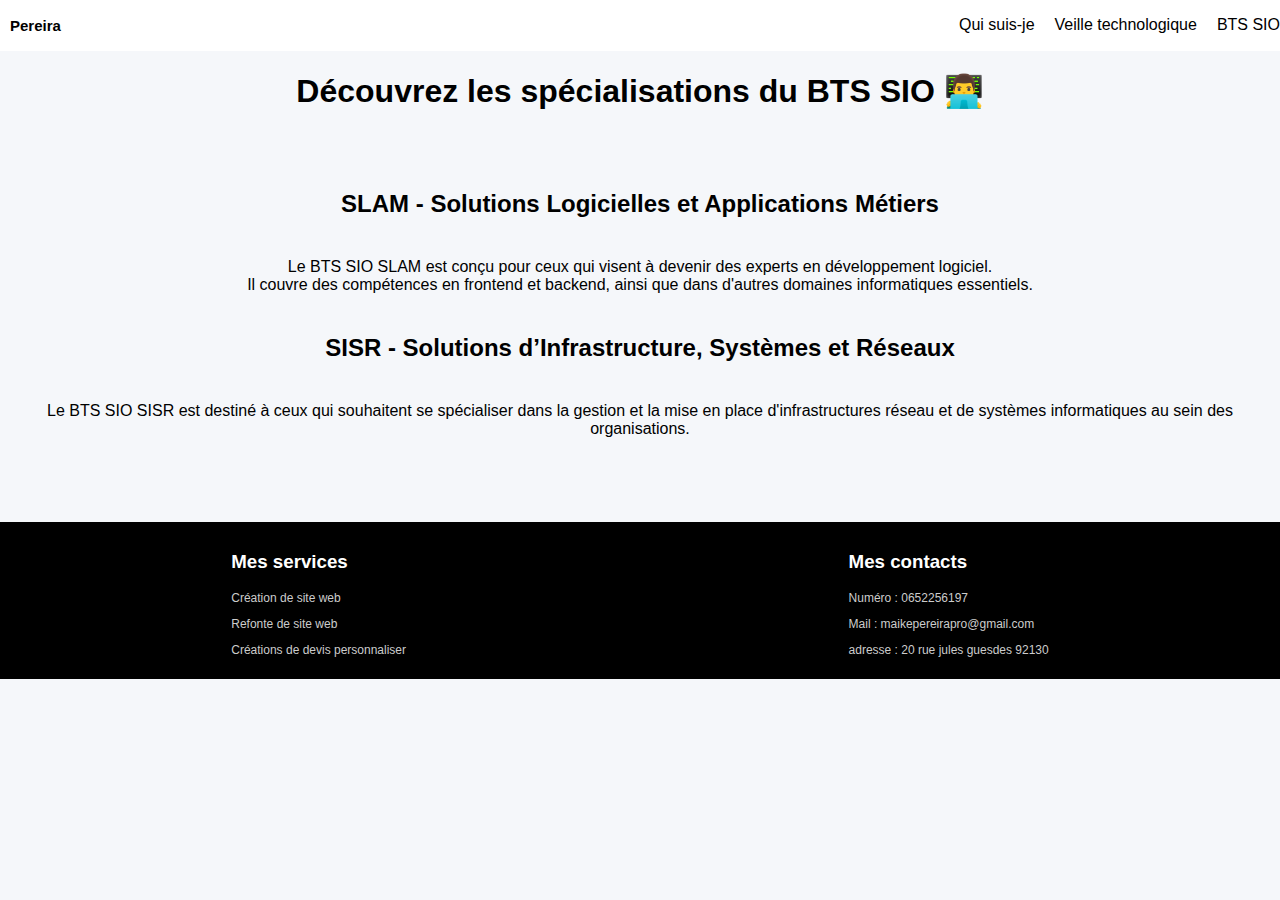
<file: bts.html>
<!DOCTYPE html>
<html lang="fr">
<head>
    <meta charset="UTF-8" />
    <meta http-equiv="X-UA-Compatible" content="IE=edge" />
    <meta name="viewport" content="width=device-width, initial-scale=1.0" />
    <link rel="stylesheet" href="style.css" />
</head>
<body>
    <nav>
        <div class="profile">
            <h1><a class="lien" href="Main.html">Pereira</a></h1>
        </div>
        <ul>
            <li><a class="lien" href="MFP.html">Qui suis-je</a></li>
            <li><a class="lien" href="vt.html">Veille technologique</a></li>
            <li><a class="lien" href="bts.html">BTS SIO</a></li>
        </ul>
    </nav>
    <div>
        <h1 class="mid">Découvrez les spécialisations du BTS SIO 👨‍💻<h1><br>
            <h2 class="mid">SLAM - Solutions Logicielles et Applications Métiers<h2></h1>
                <p class="présentation2">
                    Le BTS SIO SLAM est conçu pour ceux qui visent à devenir des experts en développement logiciel.<br> Il couvre des compétences en frontend et backend, ainsi que dans d'autres domaines informatiques essentiels.
                </p>
            <h2 class="mid">SISR - Solutions d’Infrastructure, Systèmes et Réseaux<h2></h1>
                <p class="présentation2">
                    Le BTS SIO SISR est destiné à ceux qui souhaitent se spécialiser dans la gestion et la mise en place d'infrastructures réseau et de systèmes informatiques au sein des organisations.
                </p>
    </div>
    <footer>
        <div class="colonne">
            <h3>Mes services</h3>
            <p>Création de site web</p>
            <p>Refonte de site web</p>
            <p>Créations de devis personnaliser</p>
        </div>
        <div class="colonne">
            <h3>Mes contacts</h3>
            <p>Numéro : 0652256197</p>
            <p>Mail : maikepereirapro@gmail.com</p>
            <p>adresse : 20 rue jules guesdes 92130</p>
        </div>
    </footer>
</body>
</file>
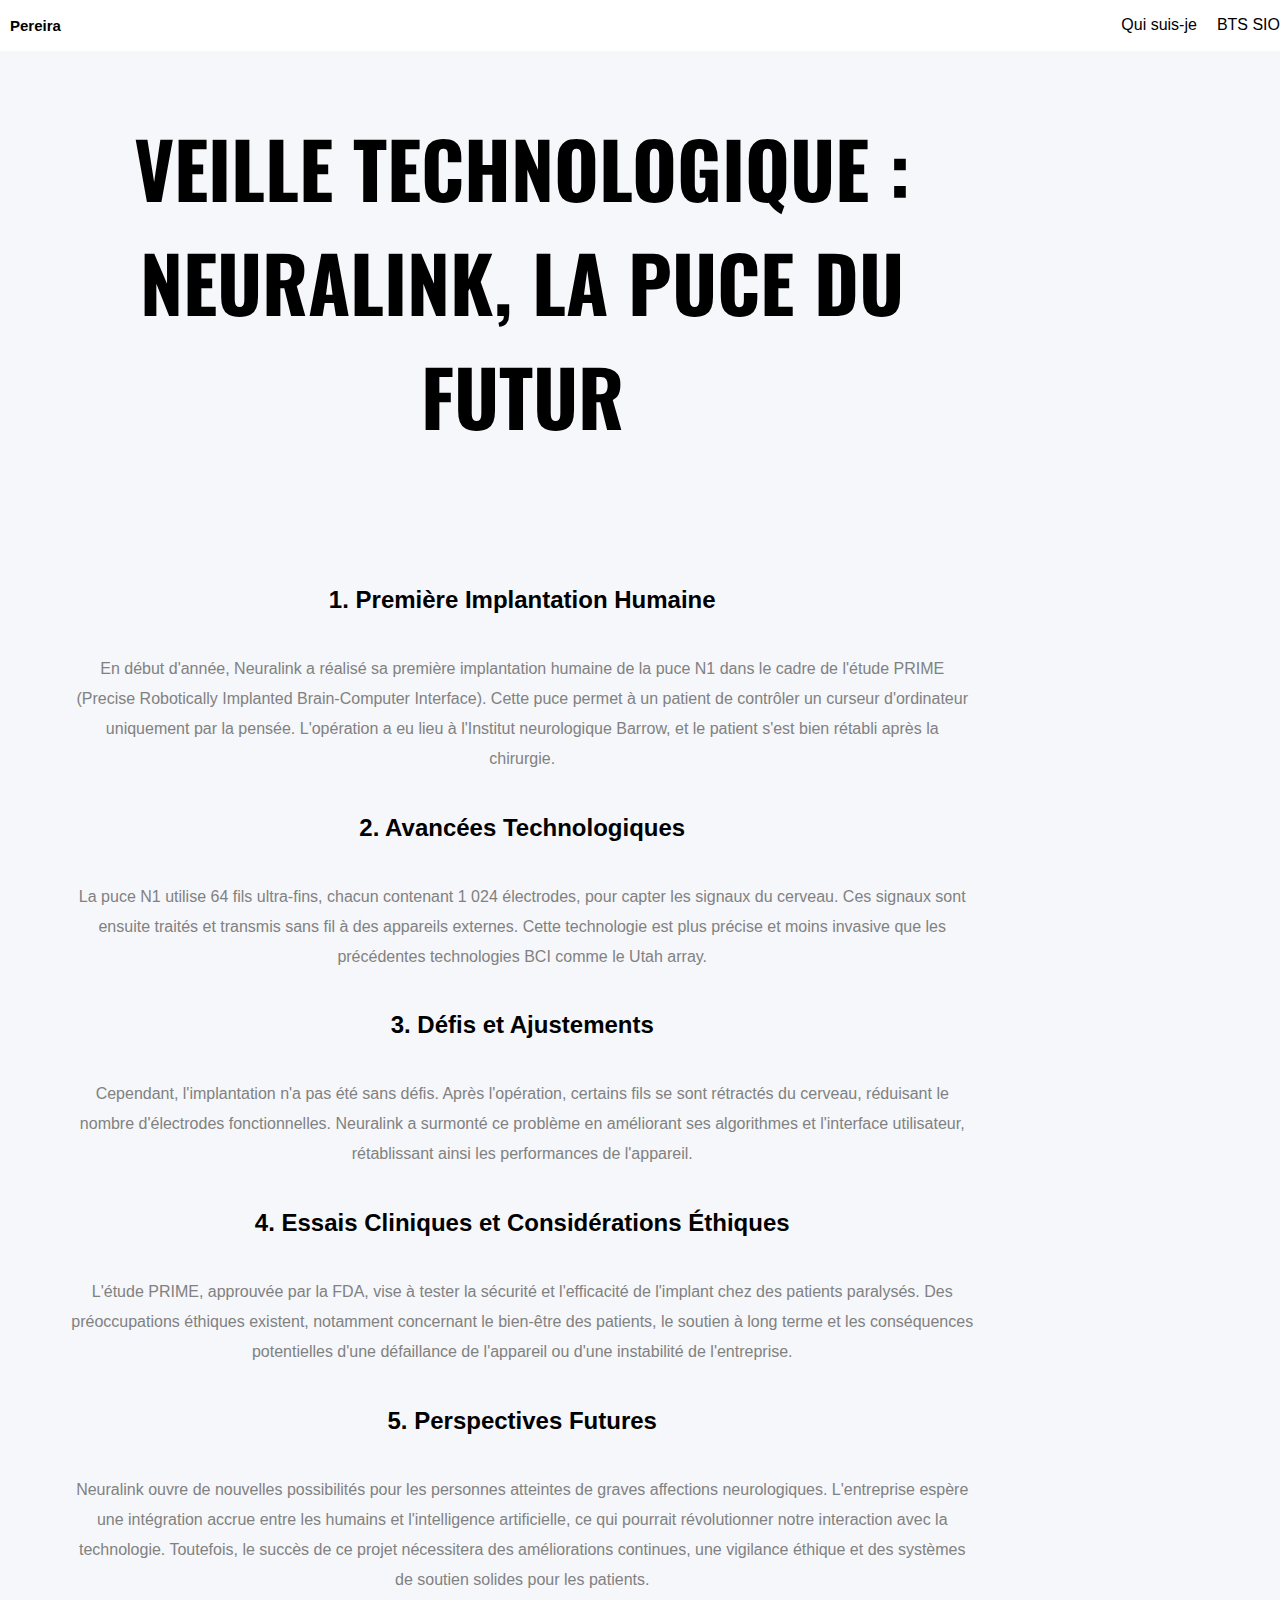
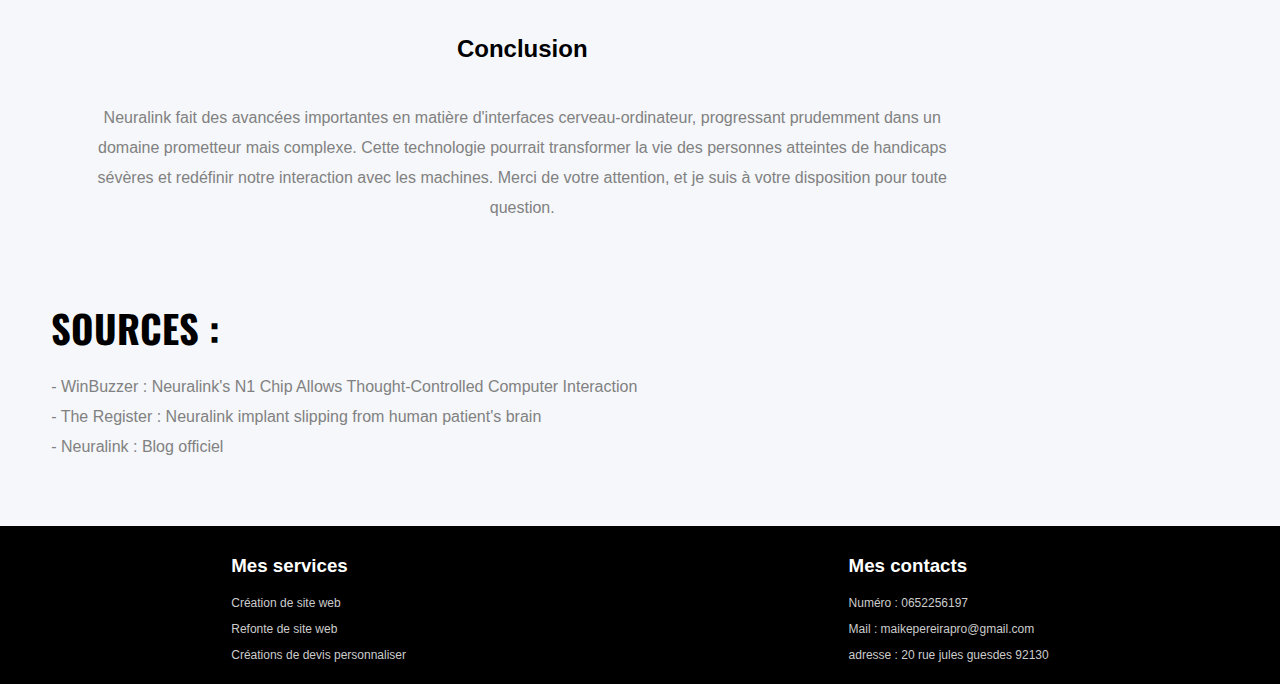
<file: vt.html>
<html lang="fr">
	<head>
		<meta charset="UTF-8" />
		<meta http-equiv="X-UA-Compatible" content="IE=edge" />
		<meta name="viewport" content="width=device-width, initial-scale=1.0" />
		<link rel="stylesheet" href="style.css" />
		<title>
			Le portfolio de Maike PEREIRA
		</title>
	</head>
	<body>
		<nav>
			<div class="profile">
				<h1><a class="lien" href="Main.html">Pereira</a></h1>
			</div>
			<ul>
				<li><a class="lien" href="MFP.html">Qui suis-je</a></li>
				<li><a class="lien" href="bts.html">BTS SIO</a></li>
			</ul>
		</nav>

		<section class="page-content">
			<header>
				<h1 class="mid">Veille technologique : Neuralink, la puce du futur<h1><br>
                <h2 class="mid">1. Première Implantation Humaine<h2></h1>
                    <p class="présentation2">
                            En début d'année, Neuralink a réalisé sa première implantation humaine de la puce N1 dans le cadre de l'étude PRIME (Precise Robotically Implanted Brain-Computer Interface). Cette puce permet à un patient de contrôler un curseur d'ordinateur uniquement par la pensée. L'opération a eu lieu à l'Institut neurologique Barrow, et le patient s'est bien rétabli après la chirurgie.
                    </p>
                <h2 class="mid">2. Avancées Technologiques<h2></h1>
                    <p class="présentation2">
                            La puce N1 utilise 64 fils ultra-fins, chacun contenant 1 024 électrodes, pour capter les signaux du cerveau. Ces signaux sont ensuite traités et transmis sans fil à des appareils externes. Cette technologie est plus précise et moins invasive que les précédentes technologies BCI comme le Utah array.
                    </p>
                <h2 class="mid">3. Défis et Ajustements<h2></h1>
                    <p class="présentation2">
                            Cependant, l'implantation n'a pas été sans défis. Après l'opération, certains fils se sont rétractés du cerveau, réduisant le nombre d'électrodes fonctionnelles. Neuralink a surmonté ce problème en améliorant ses algorithmes et l'interface utilisateur, rétablissant ainsi les performances de l'appareil.
                    </p>
                <h2 class="mid">4. Essais Cliniques et Considérations Éthiques<h2></h1>
                    <p class="présentation2">
                            L'étude PRIME, approuvée par la FDA, vise à tester la sécurité et l'efficacité de l'implant chez des patients paralysés. Des préoccupations éthiques existent, notamment concernant le bien-être des patients, le soutien à long terme et les conséquences potentielles d'une défaillance de l'appareil ou d'une instabilité de l'entreprise.
                    </p>
                <h2 class="mid">5. Perspectives Futures<h2></h1>
                    <p class="présentation2">
                            Neuralink ouvre de nouvelles possibilités pour les personnes atteintes de graves affections neurologiques. L'entreprise espère une intégration accrue entre les humains et l'intelligence artificielle, ce qui pourrait révolutionner notre interaction avec la technologie. Toutefois, le succès de ce projet nécessitera des améliorations continues, une vigilance éthique et des systèmes de soutien solides pour les patients.
                    </p>
                <h2 class="mid">Conclusion<h2></h1>
                    <p class="présentation2">
                            Neuralink fait des avancées importantes en matière d'interfaces cerveau-ordinateur, progressant prudemment dans un domaine prometteur mais complexe. Cette technologie pourrait transformer la vie des personnes atteintes de handicaps sévères et redéfinir notre interaction avec les machines. Merci de votre attention, et je suis à votre disposition pour toute question.
                    </p>
                <section class="projects-section">
                    <h1>Sources :</h1>
                    <p class="description">
                        - WinBuzzer : Neuralink's N1 Chip Allows Thought-Controlled Computer Interaction
                       <br> - The Register : Neuralink implant slipping from human patient's brain
                       <br> - Neuralink : Blog officiel
                    </p>
                </section>
            </header>
		</section>

		<footer>
			<div class="colonne">
				<h3>Mes services</h3>
				<p>Création de site web</p>
				<p>Refonte de site web</p>
				<p>Créations de devis personnaliser</p>
			</div>
			<div class="colonne">
				<h3>Mes contacts</h3>
				<p>Numéro : 0652256197</p>
				<p>Mail : maikepereirapro@gmail.com</p>
				<p>adresse : 20 rue jules guesdes 92130</p>
			</div>
		</footer>
	</body>
</file>
<file: style.css>
@import url('https://fonts.googleapis.com/css2?family=Noto+Sans+JP:wght@300;400&family=Oswald:wght@300&display=swap');

body {
    font-family: Arial, sans-serif;
    background-color: #f5f7fa;
    margin: 0;
    padding: 0;
}

nav {
	display: flex;
	flex-wrap: wrap;
	justify-content: space-between;
	align-items: center;
	background-color: white;
	position: sticky;
	top: 0;
}
nav .profile {
	display: flex;
	align-items: center;
}
nav .profile img {
	width: 40px;
	height: 40px;
	border-radius: 50%;
}
nav .profile h1 {
	margin-left: 10px;
	font-size: 15px;
}
nav ul {
	display: flex;
	list-style-type: none;
}
nav ul li {
	margin-left: 20px;
	cursor: pointer;
	border-bottom: 1px solid #fff;
}
nav ul li:hover {
	border-bottom-color: #000;
}

.page-content {
	margin: 4%;
}
.page-content header {
	margin-top: 5%;
	max-width: 80%;
}
.page-content header h1 {
	margin: 0;
	text-transform: uppercase;
	font-family: 'Oswald', sans-serif;
	font-size: 6vw;
}
.page-content header p {
	line-height: 30px;
	color: #818181;
}
.page-content header button {
	background-color: inherit;
	border: none;
	outline: none;
	padding: 0;
	font-size: 15px;
	font-weight: bold;
	padding-bottom: 5px;
	border-bottom: 1px solid #ccc;
	cursor: pointer;
}
.page-content header button:hover {
	color: #ccc;
	border-bottom-color: #000;
}
.page-content .presentation-image {
	margin-top: 5%;
}
.page-content .presentation-image img {
	max-width: 100%;
	height: auto;
}

.page-content .projects-section {
	margin-top: 6%;
}
.page-content .projects-section h1 {
	font-family: 'Oswald', sans-serif;
	text-transform: uppercase;
	font-size: 3vw;
}
.page-content .projects-section .projects {
	display: flex;
	flex-wrap: wrap;
}
.page-content .projects-section .project {
	margin-right: 20px;
	max-width: 195px;
}
.page-content .projects-section .project h4 {
	margin: 0;
}
.page-content .projects-section .project .description {
	font-size: 10px;
}
.page-content .projects-section .project .dates {
	font-size: 13px;
	color: rgb(145, 145, 145);
}

footer {
	margin-top: 5%;
	display: flex;
	flex-wrap: wrap;
	justify-content: space-around;
	padding: 10px;
	background-color: #000;
	color: white;
}
footer .colonne p {
	font-size: 12px;
	color: #ccc;
	cursor: pointer;
}
footer .colonne p:hover {
	color: #fff;
}

@media screen and (max-width: 700px) {
	nav {
		justify-content: center;
	}
	nav ul {
		display: none;
	}

	.page-content header {
		margin-top: 10%;
		max-width: 100%;
	}
	.page-content .projects-section {
		margin-top: 15%;
	}
	.page-content .projects-section h1 {
		font-size: 1.5em;
	}
	.page-content .projects-section .project {
		margin-right: 0;
		margin-bottom: 20px;
		max-width: 100%;
	}
	.page-content .projects-section .project .description {
		font-size: 13px;
	}

	footer {
		justify-content: flex-start;
	}
	footer .column {
		width: 80%;
	}
}

.présentation{
    justify-content: flex-start;
    font-size: 20px;
}

.lien {
    color: black;           /* Change la couleur du texte à noir */
    text-decoration: none;  /* Supprime le soulignement du lien */
}

.images-row {
    display: flex;
    gap: 10px; /* Espacement entre les images */
}

.image-container {
    position: relative;
    width: 200px; /* Largeur fixe des images */
    height: 200px; /* Hauteur fixe des images */
}

.image {
    width: 100%;
    height: 100%;
    object-fit: cover; /* Adapter l'image à la taille du conteneur */
	border:1px solid black;
}

.percentage-overlay {
    position: absolute;
    top: 50%;
    left: 50%;
    transform: translate(-50%, -50%);
    background-color: rgba(0, 0, 0, 0.5);
    color: white;
    padding: 10px;
    border-radius: 5px;
    display: none;
}

.image-container:hover .percentage-overlay {
    display: block;
}
.ligne{
	border-top: 2px solid rgb(71, 70, 70);
}

.mid {
    text-align: center;
}

.présentation2 {
    text-align: center;
    padding: 20px;
}
</file>
